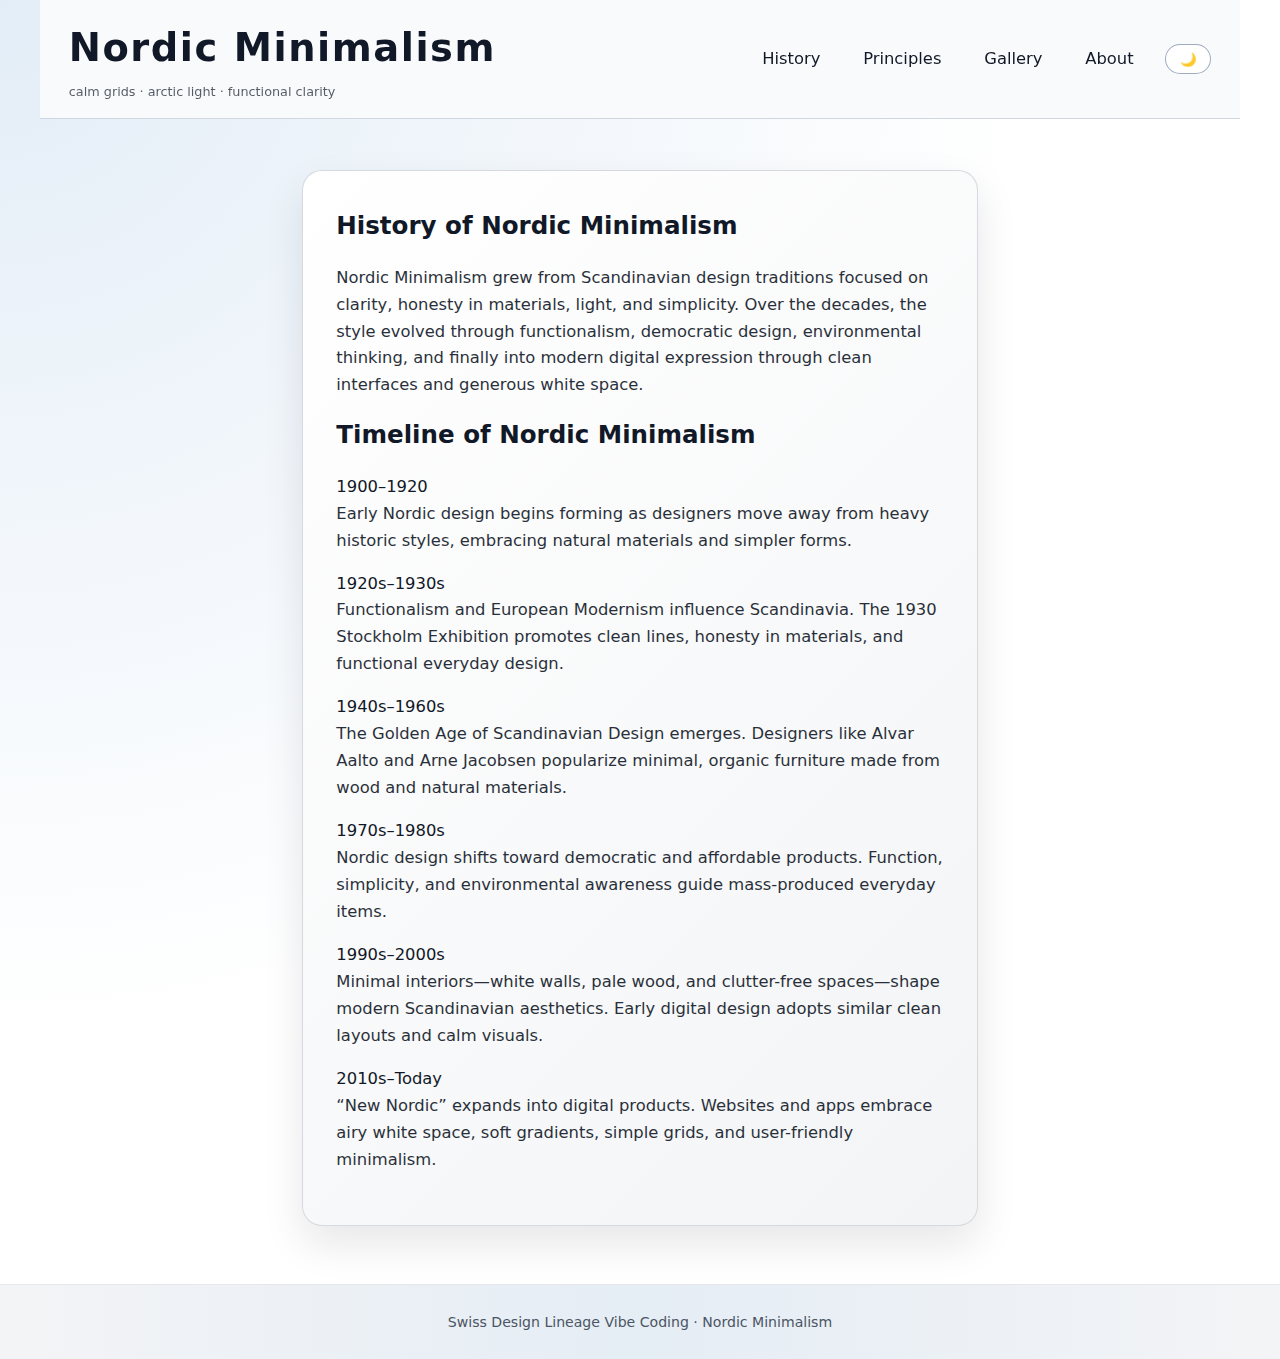
<file: index.html>
<!DOCTYPE html>
<html lang="en">
<head>
    <meta charset="UTF-8" />
    <meta name="viewport" content="width=device-width, initial-scale=1.0" />
    <title>Nordic Minimalism – History</title>
    <link rel="stylesheet" href="style.css" />
</head>
<body>

<header class="site-header">
    <div class="nav-left">
        <h1>Nordic Minimalism</h1>
        <span>calm grids · arctic light · functional clarity</span>
    </div>

    <div class="menu-toggle" id="mobile-menu">
        <span></span><span></span><span></span>
    </div>

    <nav id="nav-links">
        <a href="index.html">History</a>
        <a href="principles.html">Principles</a>
        <a href="gallery.html">Gallery</a>
        <a href="about.html">About</a>
        <button id="mode-toggle">🌙</button>
    </nav>
</header>

<section class="page">
    <h2>History of Nordic Minimalism</h2>
    <p>
        Nordic Minimalism grew from Scandinavian design traditions focused on clarity,
        honesty in materials, light, and simplicity. Over the decades, the style evolved
        through functionalism, democratic design, environmental thinking, and finally
        into modern digital expression through clean interfaces and generous white space.
    </p>

    <h2>Timeline of Nordic Minimalism</h2>

    <div class="timeline">

        <div class="timeline-item">
            <div class="timeline-year">1900–1920</div>
            <div class="timeline-content">
                <p>
                    Early Nordic design begins forming as designers move away from heavy historic
                    styles, embracing natural materials and simpler forms.
                </p>
            </div>
        </div>

        <div class="timeline-item">
            <div class="timeline-year">1920s–1930s</div>
            <div class="timeline-content">
                <p>
                    Functionalism and European Modernism influence Scandinavia. The 1930 Stockholm
                    Exhibition promotes clean lines, honesty in materials, and functional everyday design.
                </p>
            </div>
        </div>

        <div class="timeline-item">
            <div class="timeline-year">1940s–1960s</div>
            <div class="timeline-content">
                <p>
                    The Golden Age of Scandinavian Design emerges. Designers like Alvar Aalto and
                    Arne Jacobsen popularize minimal, organic furniture made from wood and natural materials.
                </p>
            </div>
        </div>

        <div class="timeline-item">
            <div class="timeline-year">1970s–1980s</div>
            <div class="timeline-content">
                <p>
                    Nordic design shifts toward democratic and affordable products. Function, simplicity,
                    and environmental awareness guide mass-produced everyday items.
                </p>
            </div>
        </div>

        <div class="timeline-item">
            <div class="timeline-year">1990s–2000s</div>
            <div class="timeline-content">
                <p>
                    Minimal interiors—white walls, pale wood, and clutter-free spaces—shape modern Scandinavian
                    aesthetics. Early digital design adopts similar clean layouts and calm visuals.
                </p>
            </div>
        </div>

        <div class="timeline-item">
            <div class="timeline-year">2010s–Today</div>
            <div class="timeline-content">
                <p>
                    “New Nordic” expands into digital products. Websites and apps embrace airy white space,
                    soft gradients, simple grids, and user-friendly minimalism.
                </p>
            </div>
        </div>

    </div>
</section>

<footer>
    Swiss Design Lineage Vibe Coding · Nordic Minimalism
</footer>

<script src="script.js"></script>
</body>
</html>
</file>
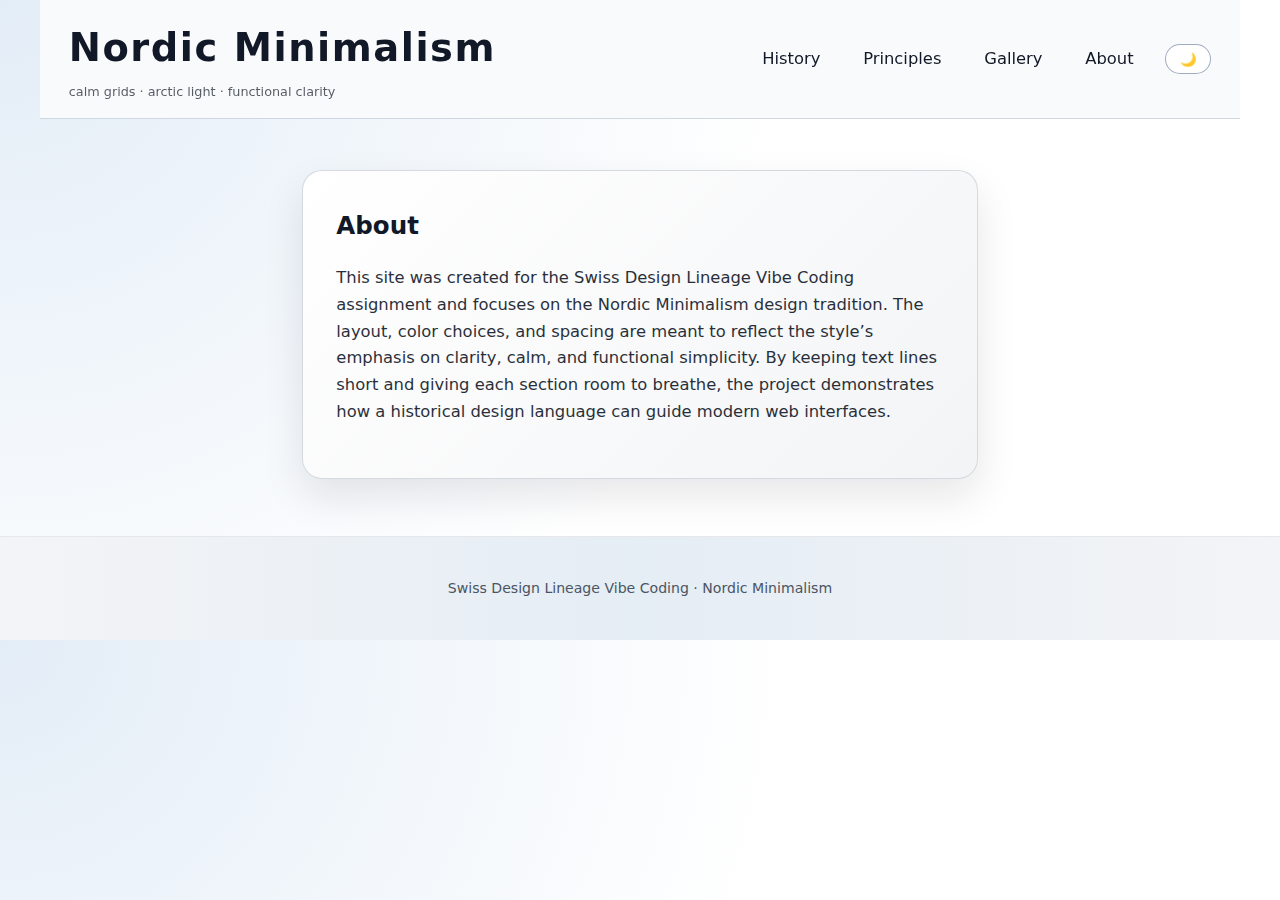
<file: about.html>
<!DOCTYPE html>
<html lang="en">
<head>
<meta charset="UTF-8">
<meta name="viewport" content="width=device-width, initial-scale=1">
<title>Nordic Minimalism – About</title>
<link rel="stylesheet" href="style.css">
</head>
<body>

<header class="site-header">
    <div class="nav-left">
        <h1>Nordic Minimalism</h1>
        <span>calm grids · arctic light · functional clarity</span>
    </div>

    <div class="menu-toggle"><span></span><span></span><span></span></div>

    <nav>
        <a href="index.html">History</a>
        <a href="principles.html">Principles</a>
        <a href="gallery.html">Gallery</a>
        <a href="about.html">About</a>
        <button id="mode-toggle">🌙</button>
    </nav>
</header>

<main class="page">
    <h2>About</h2>
    <p>
        This site was created for the Swiss Design Lineage Vibe Coding assignment and
        focuses on the Nordic Minimalism design tradition. The layout, color choices,
        and spacing are meant to reflect the style’s emphasis on clarity, calm, and
        functional simplicity. By keeping text lines short and giving each section room
        to breathe, the project demonstrates how a historical design language can guide
        modern web interfaces.
    </p>
</main>

<footer>
    <p>Swiss Design Lineage Vibe Coding · Nordic Minimalism</p>
</footer>

<script src="script.js"></script>
</body>
</html>
</file>
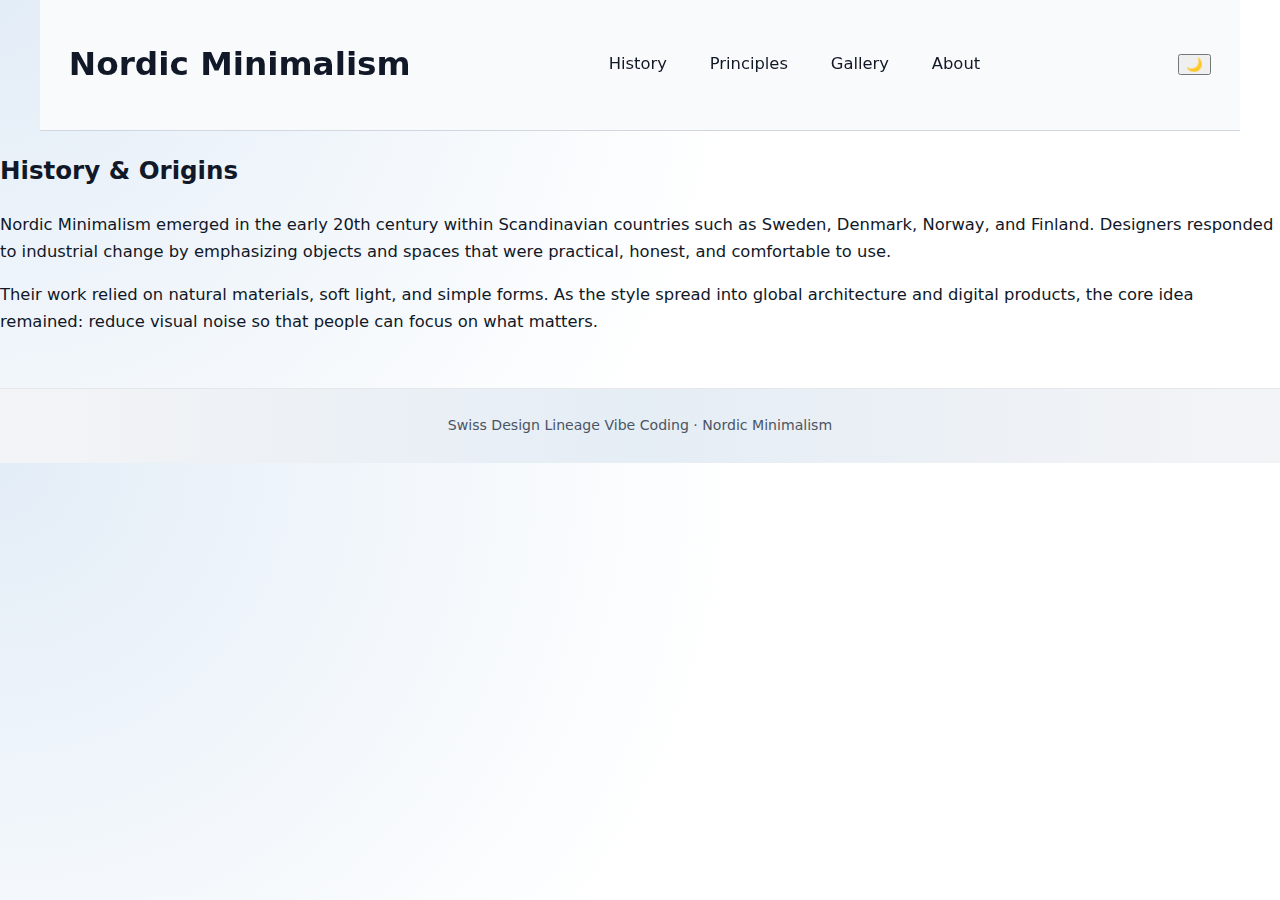
<file: history.html>
<!DOCTYPE html>
<html lang="en">
<head>
    <meta charset="UTF-8">
    <meta name="viewport" content="width=device-width, initial-scale=1.0">
    <title>History • Nordic Minimalism</title>
    <link rel="stylesheet" href="style.css">
</head>
<body>

    <!-- Header -->
    <header class="site-header">
        <h1 class="logo">Nordic Minimalism</h1>
        <nav class="nav">
            <a href="index.html">History</a>
            <a href="principles.html">Principles</a>
            <a href="gallery.html">Gallery</a>
            <a href="about.html">About</a>
        </nav>

        <button class="theme-toggle" id="themeToggle">🌙</button>
    </header>

    <!-- HISTORY CARD CONTENT -->
    <section class="page-card">
        <div class="card-content">
            <h2>History & Origins</h2>

            <p>
                Nordic Minimalism emerged in the early 20th century within
                Scandinavian countries such as Sweden, Denmark, Norway, and
                Finland. Designers responded to industrial change by emphasizing
                objects and spaces that were practical, honest, and comfortable
                to use.
            </p>

            <p>
                Their work relied on natural materials, soft light, and simple
                forms. As the style spread into global architecture and digital
                products, the core idea remained: reduce visual noise so that
                people can focus on what matters.
            </p>
        </div>
    </section>

    <footer class="site-footer">
        Swiss Design Lineage Vibe Coding · Nordic Minimalism
    </footer>

    <script src="script.js"></script>
</body>
</html>
</file>
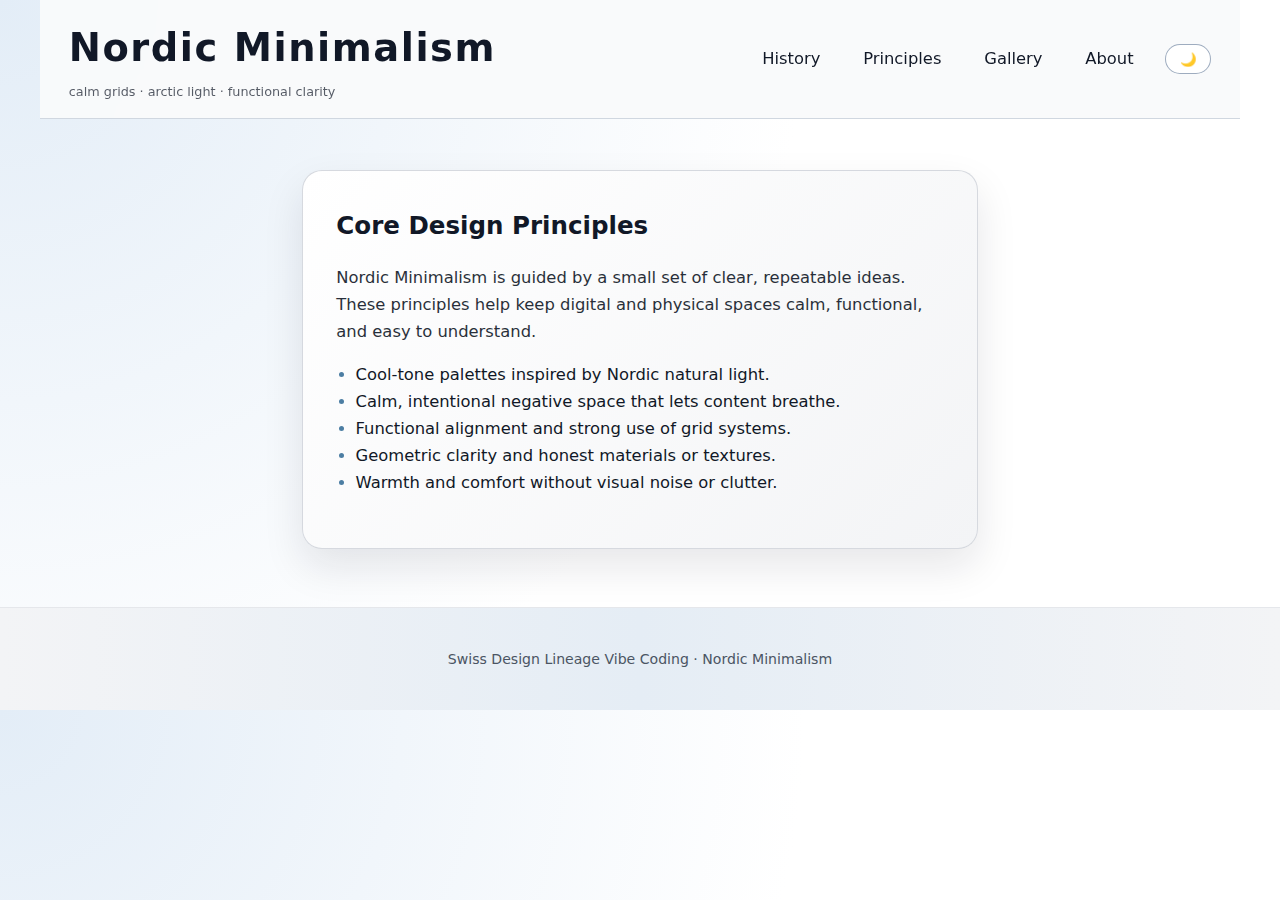
<file: principles.html>
<!DOCTYPE html>
<html lang="en">
<head>
    <meta charset="UTF-8">
    <meta name="viewport" content="width=device-width, initial-scale=1">
    <title>Nordic Minimalism – Principles</title>
    <link rel="stylesheet" href="style.css">
</head>
<body>

<header class="site-header">
    <div class="nav-left">
        <h1>Nordic Minimalism</h1>
        <span>calm grids · arctic light · functional clarity</span>
    </div>

    <div class="menu-toggle"><span></span><span></span><span></span></div>

    <nav>
        <a href="index.html">History</a>
        <a href="principles.html">Principles</a>
        <a href="gallery.html">Gallery</a>
        <a href="about.html">About</a>
        <button id="mode-toggle">🌙</button>
    </nav>
</header>

<main class="page">
    <h2>Core Design Principles</h2>
    <p>
        Nordic Minimalism is guided by a small set of clear, repeatable ideas.
        These principles help keep digital and physical spaces calm, functional,
        and easy to understand.
    </p>
    <ul>
        <li>Cool-tone palettes inspired by Nordic natural light.</li>
        <li>Calm, intentional negative space that lets content breathe.</li>
        <li>Functional alignment and strong use of grid systems.</li>
        <li>Geometric clarity and honest materials or textures.</li>
        <li>Warmth and comfort without visual noise or clutter.</li>
    </ul>
</main>

<footer>
    <p>Swiss Design Lineage Vibe Coding · Nordic Minimalism</p>
</footer>

<script src="script.js"></script>
</body>
</html>
</file>
<file: style.css>
/* ========= Color Theme ========= */
:root {
    /* Light theme palette */
    --snow: #f9fafb;
    --cloud: #e5e7eb;
    --bg: #edf2f7;
    --text: #111827;
    --fjord: #7fb4d6;      /* cool blue accent */
    --fjord-deep: #4c7ea3;
    --sage: #b8d8c6;       /* soft green accent */
    --shadow-soft: rgba(15, 23, 42, 0.1);

    /* Dark theme palette */
    --bg-dark: #020617;
    --panel-dark: #0b1220;
    --panel-dark-soft: #0f172a;
    --text-dark: #e5e7eb;
    --border-dark: #1f2937;

    /* Typography width */
    --text-width: 65ch;
}

/* Global box-sizing */
*,
*::before,
*::after {
    box-sizing: border-box;
}

/* ========= Base ========= */
body {
    margin: 0;
    font-family: "Inter", -apple-system, BlinkMacSystemFont, system-ui, sans-serif;
    font-size: clamp(16px, 1.2vw + 1px, 19px);
    line-height: 1.65;
    color: var(--text);

    background: radial-gradient(circle at top left, #e3edf7 0, #ffffff 55%);
    transition: background 0.3s ease, color 0.3s ease;
}

body.dark {
    background: radial-gradient(circle at top left, var(--bg-dark) 0, var(--bg-dark) 50%);
    color: var(--text-dark);
}

/* ========= Header + Navigation ========= */

.site-header {
    position: sticky;
    top: 0;
    z-index: 20;

    max-width: 1200px;
    margin: 0 auto;
    padding: 1rem 1.8rem;

    display: flex;
    align-items: center;
    justify-content: space-between;

    background: rgba(249, 250, 251, 0.96);
    backdrop-filter: blur(14px);
    border-bottom: 1px solid rgba(148, 163, 184, 0.4);
}

body.dark .site-header {
    background: rgba(15, 23, 42, 0.96);
    border-bottom-color: rgba(55, 65, 81, 0.9);
}

.nav-left {
    display: flex;
    flex-direction: column;
    gap: 0.1rem;
}

.nav-left h1 {
    margin: 0;
    font-size: clamp(1.7rem, 3vw, 2.4rem);
    letter-spacing: 0.04em;
}

.nav-left span {
    font-size: 0.8rem;
    opacity: 0.7;
}

nav {
    display: flex;
    align-items: center;
    gap: 0.75rem;
}

nav a {
    text-decoration: none;
    font-weight: 500;
    color: inherit;
    padding: 0.45rem 0.9rem;
    border-radius: 999px;
    border: 1px solid transparent;
    transition: background 0.2s ease, border-color 0.2s ease,
        transform 0.15s ease, box-shadow 0.15s ease;
}

nav a:hover {
    background: linear-gradient(135deg, var(--fjord) 0, var(--sage) 100%);
    border-color: rgba(15, 23, 42, 0.05);
    box-shadow: 0 6px 18px var(--shadow-soft);
    transform: translateY(-1px);
    color: #0b1120;
}

/* Dark mode toggle */
#mode-toggle {
    margin-left: 0.25rem;
    padding: 0.4rem 0.85rem;
    border-radius: 999px;
    border: 1px solid rgba(148, 163, 184, 0.9);
    background: #ffffff;
    cursor: pointer;
}

body.dark #mode-toggle {
    background: var(--panel-dark);
    border-color: var(--border-dark);
    color: var(--text-dark);
}

/* ========= Mobile Nav ========= */

.menu-toggle {
    display: none;
    cursor: pointer;
}

.menu-toggle span {
    width: 26px;
    height: 3px;
    background: currentColor;
    display: block;
    margin: 4px 0;
    border-radius: 3px;
}

@media (max-width: 850px) {
    .site-header {
        padding: 0.9rem 1.3rem;
    }

    nav {
        display: none;
        flex-direction: column;
        position: absolute;
        right: 1.3rem;
        top: 68px;
        padding: 1rem;
        width: min(80%, 280px);
        background: var(--snow);
        border-radius: 16px;
        border: 1px solid var(--cloud);
        box-shadow: 0 18px 40px rgba(15, 23, 42, 0.25);
    }

    body.dark nav {
        background: var(--panel-dark);
        border-color: var(--border-dark);
    }

    nav.open {
        display: flex;
    }

    .menu-toggle {
        display: block;
    }

    #mode-toggle {
        align-self: flex-start;
    }
}

/* ========= Shared Page Container (.page) ========= */

.page {
    max-width: var(--text-width);
    margin: 3.2rem auto 3.6rem;
    padding: 2.2rem 2.1rem;

    background: linear-gradient(135deg, #ffffff 0, #f3f4f6 100%);
    border-radius: 20px;
    border: 1px solid rgba(209, 213, 219, 0.9);
    box-shadow: 0 18px 40px var(--shadow-soft);
}

.page h2 {
    margin: 0 0 1.1rem;
    font-weight: 650;
}

.page p {
    margin: 0 0 1rem;
    opacity: 0.9;
}

.page ul {
    padding-left: 1.2rem;
}

.page li::marker {
    color: var(--fjord-deep);
}

/* Dark mode version of .page */
body.dark .page {
    background: linear-gradient(135deg, var(--panel-dark) 0, var(--panel-dark-soft) 100%);
    border-color: var(--border-dark);
    box-shadow: 0 20px 45px rgba(0, 0, 0, 0.55);
}

body.dark .page h2,
body.dark .page p,
body.dark .page li {
    color: var(--text-dark);
    opacity: 0.95;
}

/* Slightly tighter margins on small screens */
@media (max-width: 700px) {
    .page {
        margin: 2.4rem 1.1rem 3rem;
        padding: 1.8rem 1.6rem;
    }
}

/* ========= Hero (home page) ========= */

.hero {
    max-width: 1100px;
    margin: 3.5rem auto 2.5rem;
    padding: 0 1.8rem;
    display: grid;
    grid-template-columns: minmax(0, 1.2fr) minmax(0, 1fr);
    gap: 2.4rem;
    align-items: center;
}

@media (max-width: 900px) {
    .hero {
        grid-template-columns: 1fr;
    }
}

@media (max-width: 700px) {
    .hero {
        padding: 0 1.3rem;
        margin-top: 2.6rem;
    }
}

.hero-text {
    max-width: var(--text-width);
}

.hero-kicker {
    text-transform: uppercase;
    letter-spacing: 0.18em;
    font-size: 0.8rem;
    opacity: 0.7;
    margin-bottom: 0.4rem;
}

.hero h2 {
    font-size: clamp(2.1rem, 4vw, 2.7rem);
    margin: 0 0 0.7rem;
}

.hero p {
    margin: 0 0 1.4rem;
    opacity: 0.9;
}

/* Hero buttons */
.hero-actions {
    display: flex;
    flex-wrap: wrap;
    gap: 0.75rem;
}

.btn-primary {
    border: none;
    border-radius: 999px;
    padding: 0.6rem 1.4rem;
    background: linear-gradient(135deg, var(--fjord-deep), var(--fjord));
    color: #0b1120;
    font-weight: 600;
    cursor: pointer;
    box-shadow: 0 10px 30px rgba(79, 130, 169, 0.55);
    transition: transform 0.18s ease, box-shadow 0.18s ease;
}

.btn-primary:hover {
    transform: translateY(-2px);
    box-shadow: 0 14px 38px rgba(46, 106, 150, 0.7);
}

.pill {
    border-radius: 999px;
    padding: 0.4rem 0.9rem;
    border: 1px solid rgba(148, 163, 184, 0.8);
    background: rgba(248, 250, 252, 0.95);
    font-size: 0.8rem;
    display: inline-flex;
    align-items: center;
    gap: 0.4rem;
}

/* Hero side panel */
.hero-panel {
    background: linear-gradient(135deg, #ffffff 0, #e5edf5 100%);
    border-radius: 20px;
    padding: 1.4rem 1.2rem;
    border: 1px solid rgba(148, 163, 184, 0.9);
    box-shadow: 0 18px 44px rgba(15, 23, 42, 0.16);
    display: flex;
    flex-direction: column;
    gap: 0.8rem;
}

.hero-tag {
    font-size: 0.75rem;
    text-transform: uppercase;
    letter-spacing: 0.16em;
    opacity: 0.7;
}

.hero-panel-main {
    font-size: 0.95rem;
    opacity: 0.9;
}

.hero-stat-row {
    display: flex;
    justify-content: space-between;
    gap: 0.7rem;
    margin-top: 0.3rem;
}

.hero-stat {
    font-size: 0.8rem;
    opacity: 0.8;
}

/* Dark mode hero panel */
body.dark .hero-panel {
    background: linear-gradient(135deg, var(--panel-dark-soft) 0, #020617 100%);
    border-color: var(--border-dark);
    box-shadow: 0 20px 50px rgba(0, 0, 0, 0.65);
}

body.dark .hero-panel-main,
body.dark .hero-stat,
body.dark .hero-tag {
    color: var(--text-dark);
    opacity: 0.95;
}

/* ========= Gallery ========= */

.card {
    background: linear-gradient(145deg, #ffffff 0, #eef2f7 100%);
    border: 1px solid rgba(209, 213, 219, 0.9);
    border-radius: 18px;
    padding: 1rem;
    transition: transform 0.2s ease, box-shadow 0.2s ease, border-color 0.2s ease;
    position: relative;
    overflow: hidden;
}

.card::before {
    content: "";
    position: absolute;
    inset: 0;
    background: radial-gradient(circle at top left, rgba(127, 180, 214, 0.35), transparent 55%);
    opacity: 0;
    transition: opacity 0.25s ease;
    pointer-events: none;
}

.card:hover::before {
    opacity: 1;
}

.card:hover {
    transform: translateY(-4px);
    box-shadow: 0 18px 40px rgba(15, 23, 42, 0.18);
    border-color: var(--fjord-deep);
}

.card img {
    width: 100%;
    border-radius: 14px;
    margin-bottom: 0.8rem;
}

.card h3 {
    margin-top: 0;
    margin-bottom: 0.3rem;
}

/* Dark mode cards */
body.dark .card {
    background: linear-gradient(145deg, var(--panel-dark) 0, var(--panel-dark-soft) 100%);
    border-color: var(--border-dark);
    box-shadow: 0 20px 45px rgba(0, 0, 0, 0.7);
}

body.dark .card h3,
body.dark .card p {
    color: var(--text-dark);
    opacity: 0.95;
}

.gallery-grid {
    max-width: 1100px;
    margin: 0 auto 3rem;
    padding: 0 1.8rem 0;
    display: grid;
    gap: 2rem;
    grid-template-columns: repeat(auto-fit, minmax(280px, 1fr));
}

@media (max-width: 700px) {
    .gallery-grid {
        padding: 0 1.3rem;
    }
}

/* ========= Footer ========= */

footer {
    background: linear-gradient(90deg, #f3f4f6 0, #e5edf5 50%, #f3f4f6 100%);
    padding: 1.6rem 1.6rem;
    margin-top: 3.2rem;
    border-top: 1px solid #e5e7eb;
    text-align: center;
    font-size: 0.88rem;
    color: #4b5563;
}

body.dark footer {
    background: #020617;
    border-top-color: var(--border-dark);
    color: #9ca3af;
}
</file>
